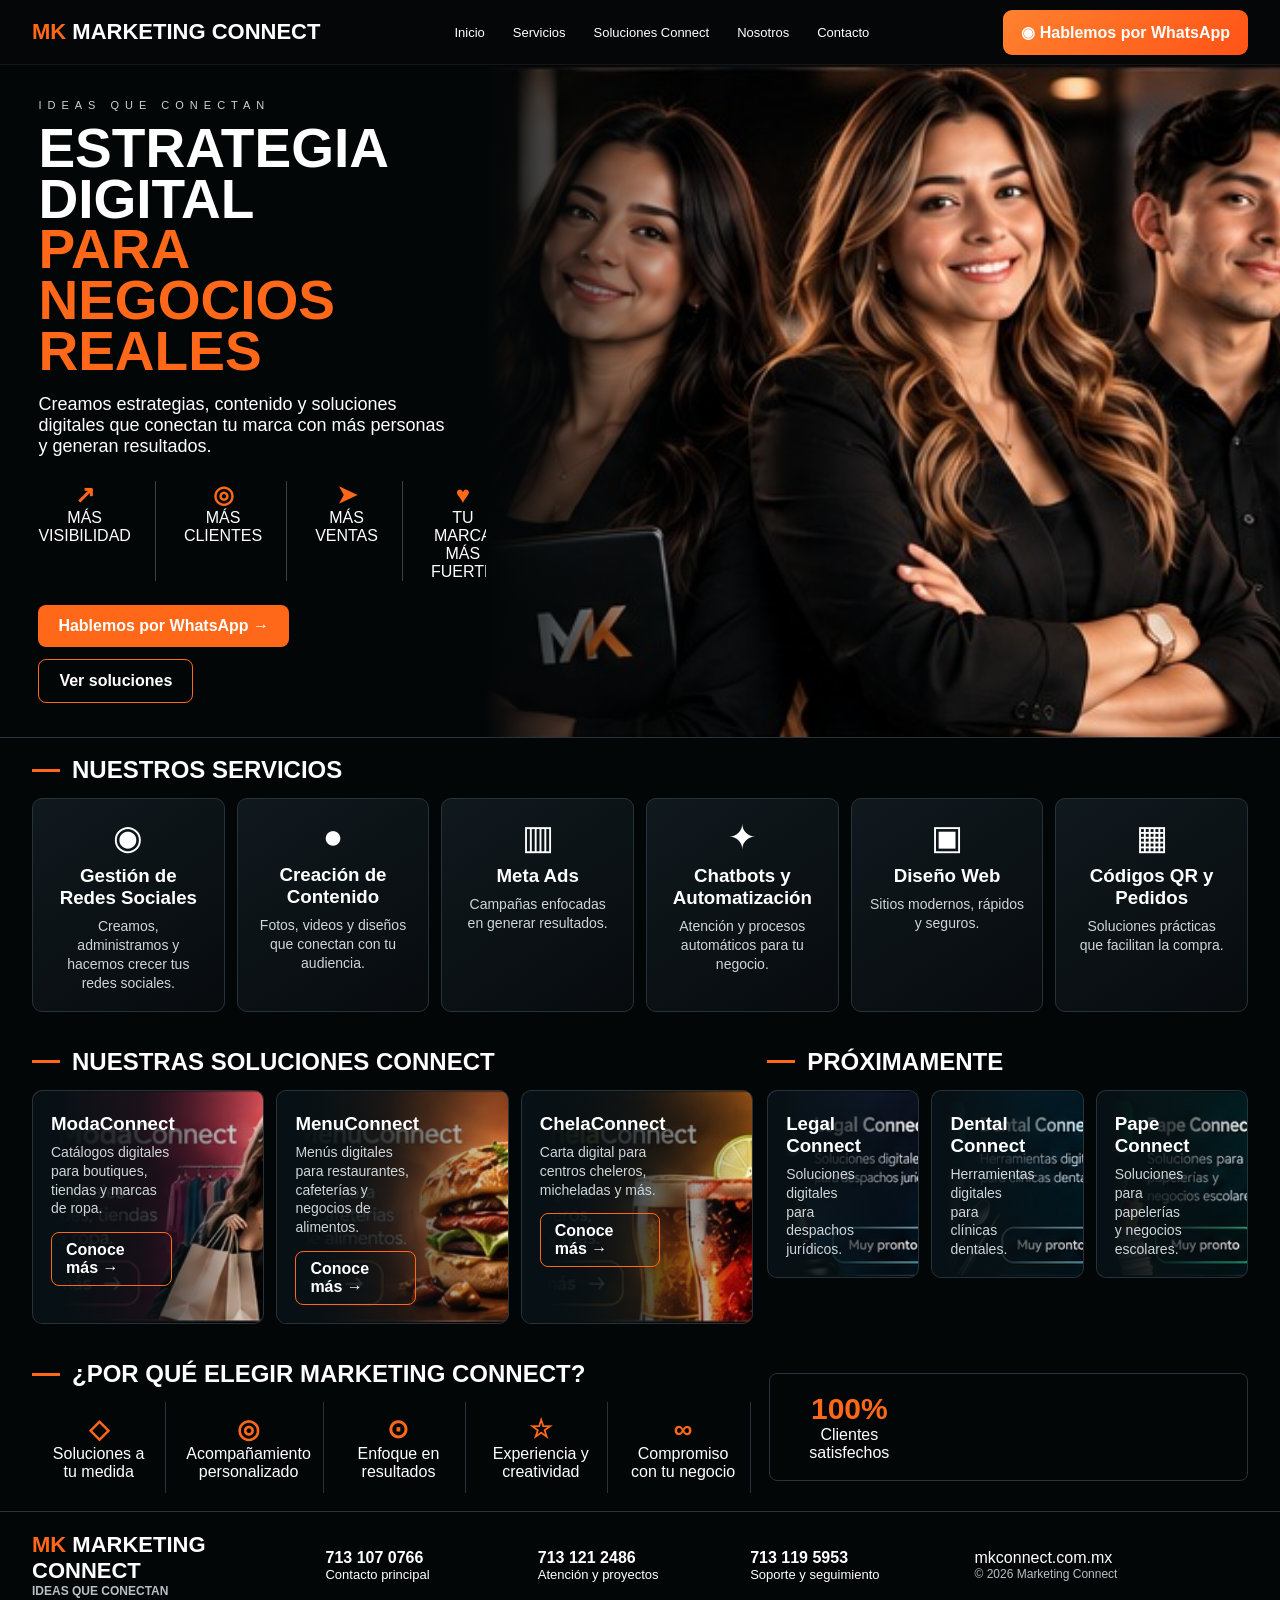
<file: index.html>
<!doctype html>
<html lang="es">
<head>
<meta charset="utf-8">
<meta name="viewport" content="width=device-width,initial-scale=1">

<title>Marketing Connect | Estrategia Digital</title>

<meta name="description" content="Marketing Connect: estrategia, contenido, automatización, sitios web y soluciones digitales para negocios.">

<link rel="stylesheet" href="assets/css/styles.css">
</head>

<body>

<header>
<div class="wrap nav">

<a class="logo" href="#">
<b>MK</b> MARKETING CONNECT
</a>

<nav>
<ul>
<li><a href="#inicio">Inicio</a></li>
<li><a href="#servicios">Servicios</a></li>
<li><a href="#soluciones">Soluciones Connect</a></li>
<li><a href="#nosotros">Nosotros</a></li>
<li><a href="#contacto">Contacto</a></li>
</ul>
</nav>

<a class="wa" href="https://wa.me/527131070766" target="_blank">
◉ Hablemos por WhatsApp
</a>

</div>
</header>


<main id="inicio">

<div class="hero">

<div class="hero-copy">

<div class="kicker">
IDEAS QUE CONECTAN
</div>

<h1>
ESTRATEGIA DIGITAL<br>
<span class="orange">
PARA NEGOCIOS REALES
</span>
</h1>

<p>
Creamos estrategias, contenido y soluciones digitales que conectan tu marca con más personas y generan resultados.
</p>

<div class="metrics">

<div class="metric">
<b>↗</b>
MÁS VISIBILIDAD
</div>

<div class="metric">
<b>◎</b>
MÁS CLIENTES
</div>

<div class="metric">
<b>➤</b>
MÁS VENTAS
</div>

<div class="metric">
<b>♥</b>
TU MARCA MÁS FUERTE
</div>

</div>

<div class="actions">

<a class="btn" href="https://wa.me/527131070766" target="_blank">
Hablemos por WhatsApp →
</a>

<a class="btn out" href="#soluciones">
Ver soluciones
</a>

</div>

</div>

<div class="hero-img"></div>

</div>


<section id="servicios">

<div class="wrap">

<div class="heading">
<h2>NUESTROS SERVICIOS</h2>
</div>

<div class="cards services">

<div class="card">
<div class="ico">◉</div>
<h3>Gestión de Redes Sociales</h3>
<p>Creamos, administramos y hacemos crecer tus redes sociales.</p>
</div>

<div class="card">
<div class="ico">●</div>
<h3>Creación de Contenido</h3>
<p>Fotos, videos y diseños que conectan con tu audiencia.</p>
</div>

<div class="card">
<div class="ico">▥</div>
<h3>Meta Ads</h3>
<p>Campañas enfocadas en generar resultados.</p>
</div>

<div class="card">
<div class="ico">✦</div>
<h3>Chatbots y Automatización</h3>
<p>Atención y procesos automáticos para tu negocio.</p>
</div>

<div class="card">
<div class="ico">▣</div>
<h3>Diseño Web</h3>
<p>Sitios modernos, rápidos y seguros.</p>
</div>

<div class="card">
<div class="ico">▦</div>
<h3>Códigos QR y Pedidos</h3>
<p>Soluciones prácticas que facilitan la compra.</p>
</div>

</div>
</div>
</section>


<section id="soluciones">

<div class="wrap twocol">

<div>

<div class="heading">
<h2>NUESTRAS SOLUCIONES CONNECT</h2>
</div>

<div class="cards solutions">

<div
class="card visual-card"
style="background-image:url('assets/images/modaconnect.jpg')">

<h3>ModaConnect</h3>

<p>
Catálogos digitales para boutiques, tiendas y marcas de ropa.
</p>

<a
class="btn out"
href="https://modaconnect.leasi752.workers.dev/"
target="_blank"
rel="noopener">
Conoce más →
</a>

</div>


<div
class="card visual-card"
style="background-image:url('assets/images/menuconnect.jpg')">

<h3>MenuConnect</h3>

<p>
Menús digitales para restaurantes, cafeterías y negocios de alimentos.
</p>

<a
class="btn out"
href="https://menuconnect.leasi752.workers.dev/"
target="_blank"
rel="noopener">
Conoce más →
</a>

</div>


<div
class="card visual-card"
style="background-image:url('assets/images/chelaconnect.jpg')">

<h3>ChelaConnect</h3>

<p>
Carta digital para centros cheleros, micheladas y más.
</p>

<a
class="btn out"
href="https://chelaconnect.leasi752.workers.dev/"
target="_blank"
rel="noopener">
Conoce más →
</a>

</div>

</div>
</div>


<div>

<div class="heading">
<h2>PRÓXIMAMENTE</h2>
</div>

<div class="cards soon">

<div
class="card visual-card"
style="background-image:url('assets/images/legalconnect.jpg')">

<h3>Legal Connect</h3>

<p>
Soluciones digitales para despachos jurídicos.
</p>

</div>


<div
class="card visual-card"
style="background-image:url('assets/images/dentalconnect.jpg')">

<h3>Dental Connect</h3>

<p>
Herramientas digitales para clínicas dentales.
</p>

</div>


<div
class="card visual-card"
style="background-image:url('assets/images/papeconnect.jpg')">

<h3>Pape Connect</h3>

<p>
Soluciones para papelerías y negocios escolares.
</p>

</div>

</div>
</div>

</div>
</section>


<section id="nosotros">

<div class="wrap why">

<div>

<div class="heading">
<h2>¿POR QUÉ ELEGIR MARKETING CONNECT?</h2>
</div>

<div class="benefits">

<div class="benefit">
<b>◇</b><br>
Soluciones a tu medida
</div>

<div class="benefit">
<b>◎</b><br>
Acompañamiento personalizado
</div>

<div class="benefit">
<b>⊙</b><br>
Enfoque en resultados
</div>

<div class="benefit">
<b>☆</b><br>
Experiencia y creatividad
</div>

<div class="benefit">
<b>∞</b><br>
Compromiso con tu negocio
</div>

</div>
</div>


<div class="stats">

<div class="stat">
<strong>100%</strong>
Clientes satisfechos
</div>

</div>

</div>
</section>

</main>


<footer id="contacto">

<div class="wrap foot">

<div class="logo">

<b>MK</b> MARKETING CONNECT

<div class="small">
IDEAS QUE CONECTAN
</div>

</div>


<div class="contacts">

<a
class="contact"
href="https://wa.me/527131070766"
target="_blank">

<b>713 107 0766</b>
Contacto principal

</a>


<a
class="contact"
href="https://wa.me/527131212486"
target="_blank">

<b>713 121 2486</b>
Atención y proyectos

</a>


<a
class="contact"
href="https://wa.me/527131195953"
target="_blank">

<b>713 119 5953</b>
Soporte y seguimiento

</a>

</div>


<div>

<div>
mkconnect.com.mx
</div>

<div class="small">
© 2026 Marketing Connect
</div>

</div>

</div>
</footer>

</body>
</html>
</file>
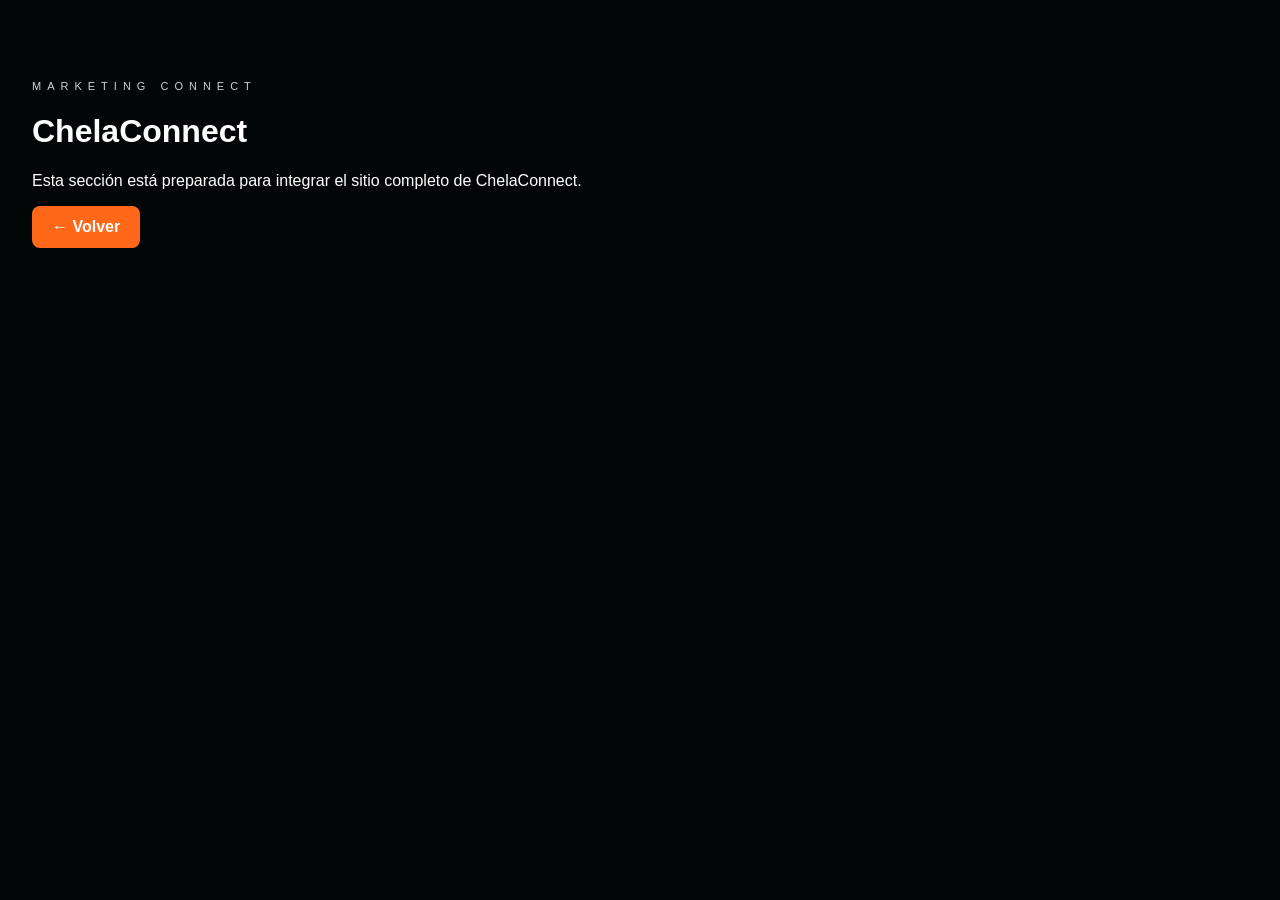
<file: chelaconnect/index.html>
<!doctype html><html lang="es"><head><meta charset="utf-8"><meta name="viewport" content="width=device-width,initial-scale=1"><link rel="stylesheet" href="../assets/css/styles.css"><title>ChelaConnect</title></head><body><main class="wrap" style="padding:80px 0"><div class="kicker">MARKETING CONNECT</div><h1>ChelaConnect</h1><p>Esta sección está preparada para integrar el sitio completo de ChelaConnect.</p><a class="btn" href="../">← Volver</a></main></body></html>
</file>
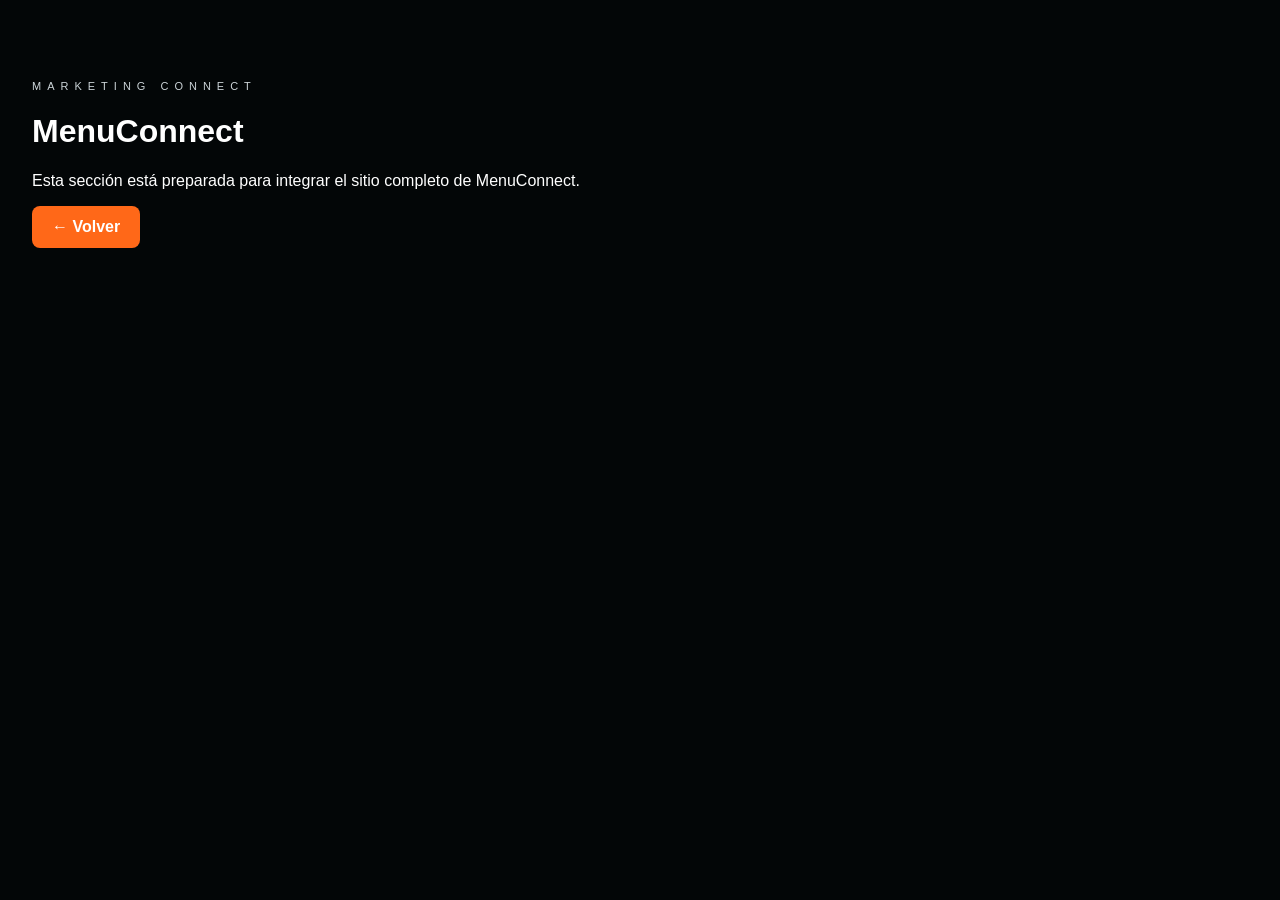
<file: menuconnect/index.html>
<!doctype html><html lang="es"><head><meta charset="utf-8"><meta name="viewport" content="width=device-width,initial-scale=1"><link rel="stylesheet" href="../assets/css/styles.css"><title>MenuConnect</title></head><body><main class="wrap" style="padding:80px 0"><div class="kicker">MARKETING CONNECT</div><h1>MenuConnect</h1><p>Esta sección está preparada para integrar el sitio completo de MenuConnect.</p><a class="btn" href="../">← Volver</a></main></body></html>
</file>
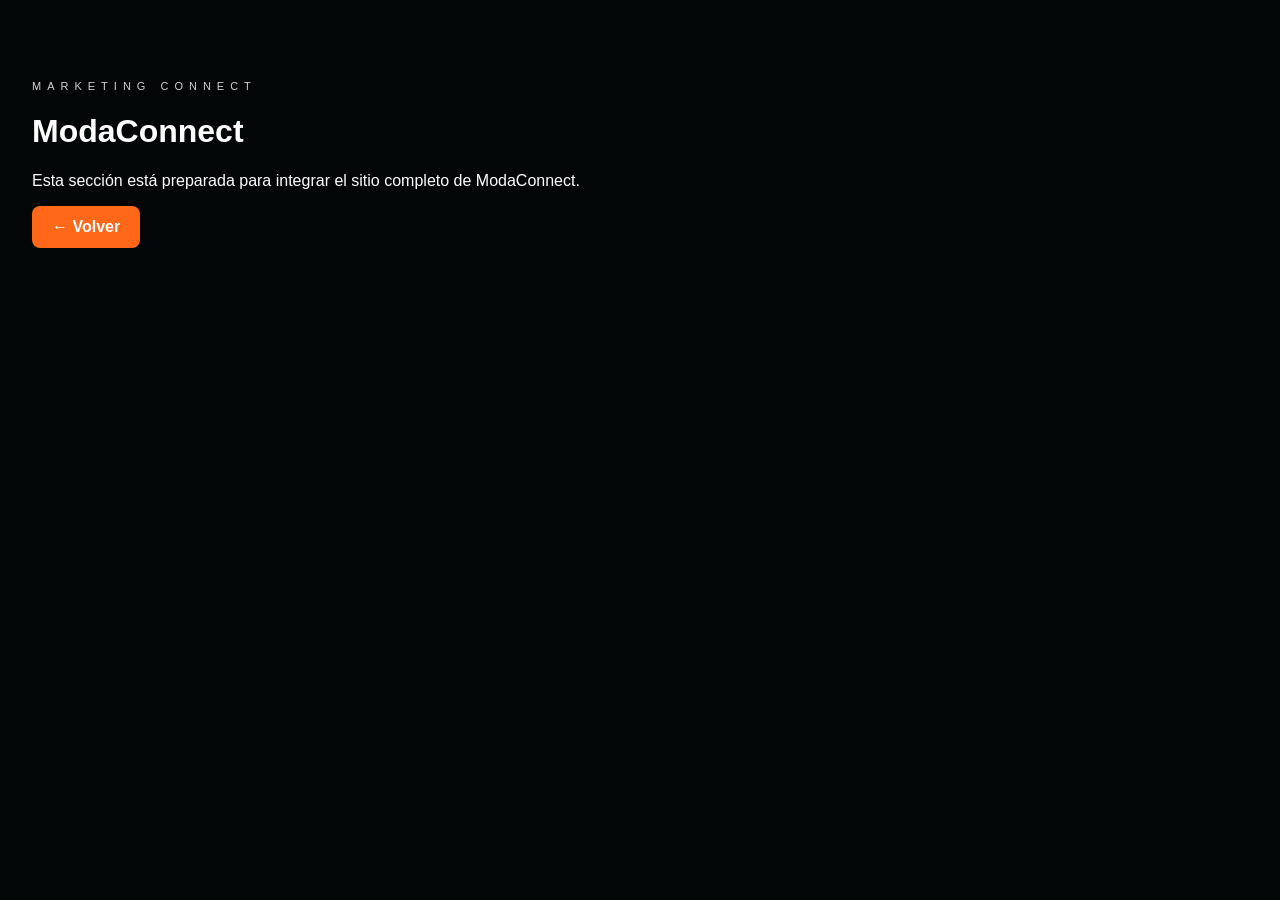
<file: modaconnect/index.html>
<!doctype html><html lang="es"><head><meta charset="utf-8"><meta name="viewport" content="width=device-width,initial-scale=1"><link rel="stylesheet" href="../assets/css/styles.css"><title>ModaConnect</title></head><body><main class="wrap" style="padding:80px 0"><div class="kicker">MARKETING CONNECT</div><h1>ModaConnect</h1><p>Esta sección está preparada para integrar el sitio completo de ModaConnect.</p><a class="btn" href="../">← Volver</a></main></body></html>
</file>
<file: assets/css/styles.css>
:root{--o:#ff6818;--bg:#030607;--card:#0b1216;--line:#26333a;--muted:#b7c0c5}
*{box-sizing:border-box}html{scroll-behavior:smooth}body{margin:0;background:#030607;color:#fff;font-family:Arial,Helvetica,sans-serif}a{color:inherit;text-decoration:none}.wrap{width:min(1500px,95%);margin:auto}
header{position:sticky;top:0;z-index:20;background:#050708ee;border-bottom:1px solid #ffffff10}.nav{height:64px;display:flex;align-items:center;justify-content:space-between;gap:20px}.logo{font-size:22px;font-weight:900}.logo b{color:var(--o)}nav ul{display:flex;list-style:none;gap:28px;margin:0;padding:0;font-size:13px}.wa{background:linear-gradient(135deg,#ff812e,#ff5317);padding:13px 18px;border-radius:9px;font-weight:800}
.hero{min-height:320px;display:grid;grid-template-columns:38% 62%;border-bottom:1px solid var(--line)}.hero-copy{padding:34px 3vw}.kicker{font-size:11px;letter-spacing:6px;color:#ccd4d8}.hero h1{font-size:clamp(38px,4.3vw,68px);line-height:.92;margin:12px 0}.orange{color:var(--o)}.hero p{font-size:18px;max-width:560px}.metrics{display:flex;gap:28px;margin:24px 0}.metric{text-align:center;border-right:1px solid #394047;padding-right:24px}.metric b{display:block;color:var(--o);font-size:24px}.hero-img{background:url('../images/hero-team.jpg') center/cover no-repeat;min-height:320px;position:relative}.hero-img:after{content:"";position:absolute;inset:0;background:linear-gradient(90deg,#030607 0%,transparent 28%)}
.actions{display:flex;gap:12px;flex-wrap:wrap}.btn{display:inline-block;padding:12px 20px;border-radius:8px;background:var(--o);font-weight:800}.btn.out{background:transparent;border:1px solid var(--o)}
section{padding:18px 0}.heading{display:flex;align-items:center;gap:12px;margin:0 0 14px}.heading:before{content:"";width:28px;height:3px;background:var(--o)}h2{font-size:24px;margin:0}.cards{display:grid;gap:12px}.services{grid-template-columns:repeat(6,1fr)}.card{background:linear-gradient(145deg,#10191e,#070b0e);border:1px solid var(--line);border-radius:10px;padding:18px;text-align:center;min-height:145px}.card .ico{font-size:34px;margin-bottom:8px}.card h3{margin:4px 0 8px}.card p{color:#d0d5d8;line-height:1.35;margin:0;font-size:14px}
.twocol{display:grid;grid-template-columns:3fr 2fr;gap:14px}.solutions{grid-template-columns:repeat(3,1fr)}.soon{grid-template-columns:repeat(3,1fr)}.visual-card{min-height:185px;text-align:left;position:relative;overflow:hidden;background-size:cover;background-position:center}.visual-card:before{content:"";position:absolute;inset:0;background:linear-gradient(90deg,#071014 10%,#071014cc 48%,transparent)}.visual-card>*{position:relative;z-index:1;max-width:62%}.visual-card .btn{margin-top:14px;padding:8px 14px}
.why{display:grid;grid-template-columns:1.5fr 1fr;gap:18px;align-items:center}.benefits{display:grid;grid-template-columns:repeat(5,1fr);gap:8px}.benefit{text-align:center;padding:12px;border-right:1px solid var(--line)}.benefit b{color:var(--o);font-size:26px}.stats{display:grid;grid-template-columns:repeat(3,1fr);border:1px solid var(--line);border-radius:8px}.stat{text-align:center;padding:18px}.stat strong{display:block;color:var(--o);font-size:30px}
footer{border-top:1px solid var(--line);padding:20px 0}.foot{display:grid;grid-template-columns:1fr 2.3fr 1fr;align-items:center;gap:20px}.contacts{display:grid;grid-template-columns:repeat(3,1fr);gap:8px}.contact{font-size:13px}.contact b{display:block;font-size:16px}.small{color:var(--muted);font-size:12px}
@media(max-width:1000px){nav ul{display:none}.hero{grid-template-columns:1fr}.hero-img{min-height:310px}.services{grid-template-columns:repeat(2,1fr)}.twocol{grid-template-columns:1fr}.why{grid-template-columns:1fr}.foot{grid-template-columns:1fr}.contacts{grid-template-columns:1fr 1fr 1fr}}
@media(max-width:600px){.wrap{width:92%}.nav .wa{font-size:11px;padding:10px}.hero-copy{padding:30px 0}.hero h1{font-size:43px}.metrics{display:grid;grid-template-columns:1fr 1fr;gap:12px}.metric{border:0;padding:0}.services,.solutions,.soon,.benefits,.stats,.contacts{grid-template-columns:1fr}.visual-card{min-height:220px}.visual-card>*{max-width:72%}}
</file>
